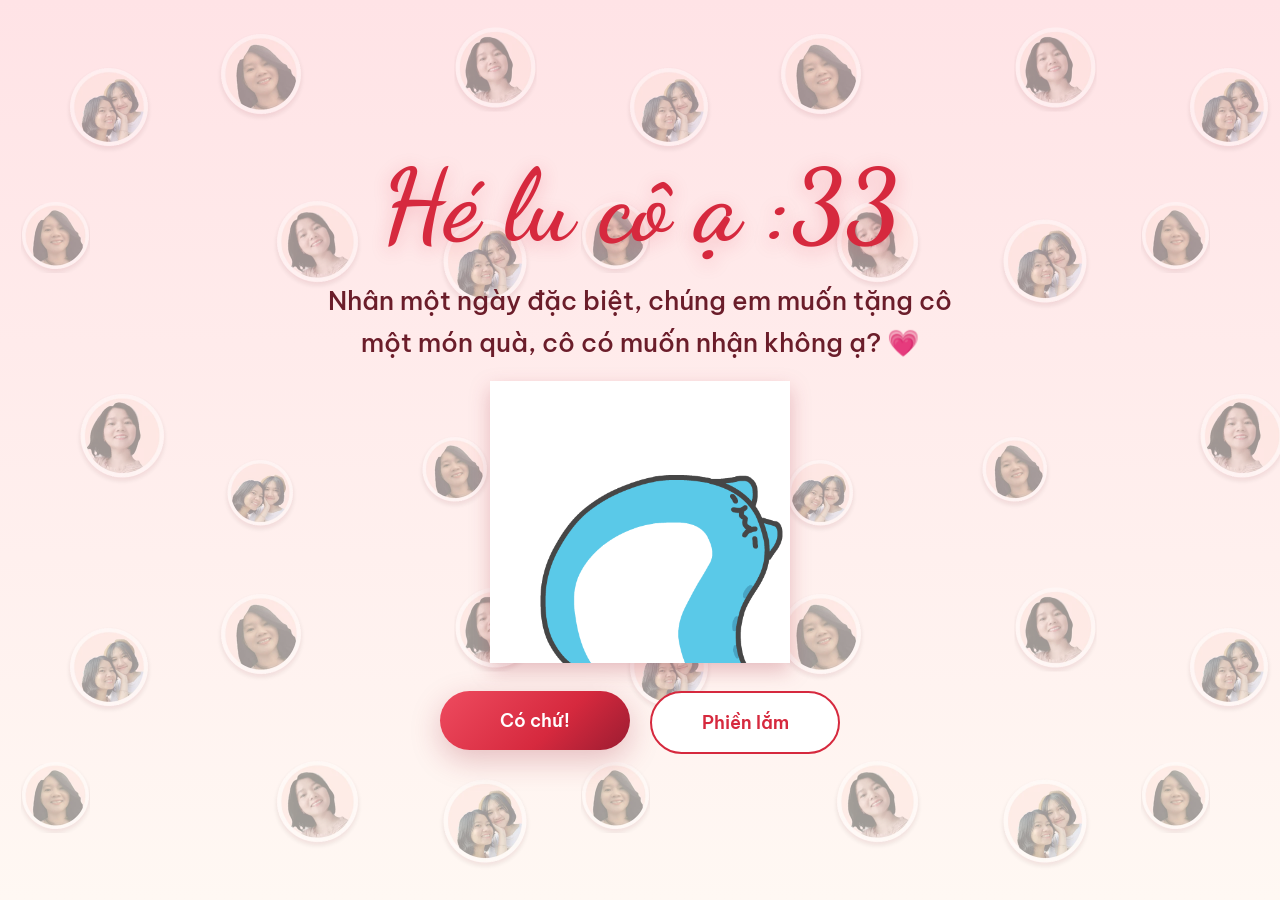
<file: index.html>
<!DOCTYPE html>
<html lang="vi">
<head>
    <meta charset="UTF-8">
    <meta name="viewport" content="width=device-width, initial-scale=1.0">
    <title>Trang chủ</title>
    <link rel="preconnect" href="https://fonts.googleapis.com">
    <link rel="preconnect" href="https://fonts.gstatic.com" crossorigin>
    <link href="https://fonts.googleapis.com/css2?family=Be+Vietnam+Pro:wght@400;500;600&family=Dancing+Script:wght@600;700&display=swap" rel="stylesheet">
    <link rel="stylesheet" href="shared.css">
    <style>
        .loichao{
            font-family: var(--font-script);
            color: var(--rose);
            font-size: clamp(52px, 11vw, 100px);
            margin: 0;
            text-shadow: 0 4px 18px rgba(214, 41, 62, 0.25);
        }
        .dudo{
            font-weight: 500;
            color: var(--text);
            font-size: clamp(18px, 3.4vw, 26px);
            line-height: 1.6;
            max-width: 640px;
            margin: 14px 0 0;
        }
        .sticker{
            width: min(300px, 50vw);
            height: auto;
            margin-top: 18px;
            filter: drop-shadow(0 8px 10px rgba(155, 28, 49, 0.25));
            animation: stickerPop 0.7s cubic-bezier(.2,1.6,.4,1) 1s both;
        }
        @keyframes stickerPop{
            from{ opacity: 0; transform: scale(0) rotate(-20deg); }
            to{ opacity: 1; transform: scale(1) rotate(0); }
        }
        #khongnhan{ position: relative; transition: transform 0.25s cubic-bezier(.3,1.6,.5,1); }
        .tim{ display: inline-block; animation: beat 1.2s infinite; }
        @keyframes beat{ 0%,100%{ transform: scale(1);} 50%{ transform: scale(1.25);} }
    </style>
</head>
<body>
    <h1 class="loichao reveal" style="--i:0">Hé lu cô ạ :33</h1>
    <h2 class="dudo reveal" style="--i:2">Nhân một ngày đặc biệt, chúng em muốn tặng cô một món quà, cô có muốn nhận không ạ? <span class="tim">💗</span></h2>
    <img class="sticker" src="Cat Bugcat GIF by Capoo.gif" alt="Sticker" onerror="this.style.display='none'">
    <div class="btn-row reveal" style="--i:4">
        <a href="dongy.html"><button class="btn">Có chứ!</button></a>
        <button class="btn ghost" id="khongnhan">Phiền lắm</button>
    </div>
    <script src="shared.js"></script>
    <script>
        // Nút "Phiền lắm" cứ bị chạm vào là né sang chỗ khác :D
        // (viết lại: nút được tách ra khỏi hàng nút và đặt theo toạ độ màn hình,
        //  nên không còn bị giật khi di chuột vào nhiều lần)
        var nut = document.getElementById('khongnhan');
        var cau = ['Phiền lắm', 'Không nhận thật ạ 😞', 'Nhận đi mà cô 🥺', 'Hông nhận là bọn em buồn lắm á!!', 'Thôi nhận đi cô ơi 🥺'];
        var lanNe = 0, daTach = false, khoa = false;
        var px = 0, py = 0;            // góc trên-trái hiện tại của nút (toạ độ màn hình)
        var LE = 14;                   // chừa mép màn hình
        var MS = 350;                  // thời gian nút trượt sang chỗ mới (ms)

        // Lần né đầu tiên: nhấc nút ra khỏi hàng, để lại một chỗ trống đúng cỡ nên hàng nút không bị xô lệch
        function tach(){
            var r = nut.getBoundingClientRect();
            var cho = document.createElement('span');
            cho.style.width = r.width + 'px';
            cho.style.height = r.height + 'px';
            nut.parentNode.insertBefore(cho, nut);
            document.body.appendChild(nut);
            nut.style.position = 'fixed';
            nut.style.left = '0';
            nut.style.top = '0';
            nut.style.margin = '0';
            nut.style.zIndex = '50';
            nut.style.minWidth = r.width + 'px';
            nut.style.maxWidth = (window.innerWidth - 2 * LE) + 'px';
            nut.style.transition = 'none';
            px = r.left; py = r.top;
            nut.style.transform = 'translate(' + px + 'px,' + py + 'px)';
            nut.offsetWidth;           // ép trình duyệt vẽ vị trí xuất phát trước khi trượt
            nut.style.transition = 'transform ' + MS + 'ms cubic-bezier(.22,1,.36,1)';
            daTach = true;
        }

        function ne(e){
            e.preventDefault();
            if (khoa) return;          // đang trượt thì bỏ qua, tránh bị kích hoạt dồn dập gây giật
            khoa = true;
            setTimeout(function(){ khoa = false; }, MS + 80);

            if (!daTach) tach();
            lanNe++;
            nut.textContent = cau[Math.min(lanNe, cau.length - 1)];

            // vị trí con trỏ / ngón tay (để chọn chỗ mới tránh xa nó)
            var t = (e.touches && e.touches[0]) || e;
            var mx = (t.clientX !== undefined) ? t.clientX : -999;
            var my = (t.clientY !== undefined) ? t.clientY : -999;

            var w = nut.offsetWidth, h = nut.offsetHeight;
            var maxX = Math.max(LE, window.innerWidth  - LE - w);
            var maxY = Math.max(LE, window.innerHeight - LE - h);

            var nx = px, ny = py, tot = false;
            for (var i = 0; i < 40 && !tot; i++){
                nx = LE + Math.random() * (maxX - LE);
                ny = LE + Math.random() * (maxY - LE);
                var xaCu  = Math.hypot(nx - px, ny - py) > 140;                 // đủ xa chỗ cũ để thấy rõ là né
                var xaTro = (mx < nx - 70 || mx > nx + w + 70 || my < ny - 70 || my > ny + h + 70);  // không nằm sát con trỏ
                tot = xaCu && xaTro;
            }
            px = nx; py = ny;
            nut.style.transform = 'translate(' + px.toFixed(1) + 'px,' + py.toFixed(1) + 'px) rotate(' + (Math.random() * 14 - 7).toFixed(1) + 'deg)';
        }
        nut.addEventListener('mouseenter', ne);
        nut.addEventListener('touchstart', ne, {passive: false});
        nut.addEventListener('click', ne);

        // Xoay màn hình / đổi cỡ cửa sổ thì kéo nút về trong màn hình
        window.addEventListener('resize', function(){
            if (!daTach) return;
            nut.style.maxWidth = (window.innerWidth - 2 * LE) + 'px';
            px = Math.min(Math.max(LE, px), Math.max(LE, window.innerWidth  - LE - nut.offsetWidth));
            py = Math.min(Math.max(LE, py), Math.max(LE, window.innerHeight - LE - nut.offsetHeight));
            nut.style.transform = 'translate(' + px + 'px,' + py + 'px)';
        });
    </script>
</body>
</html>
</file>
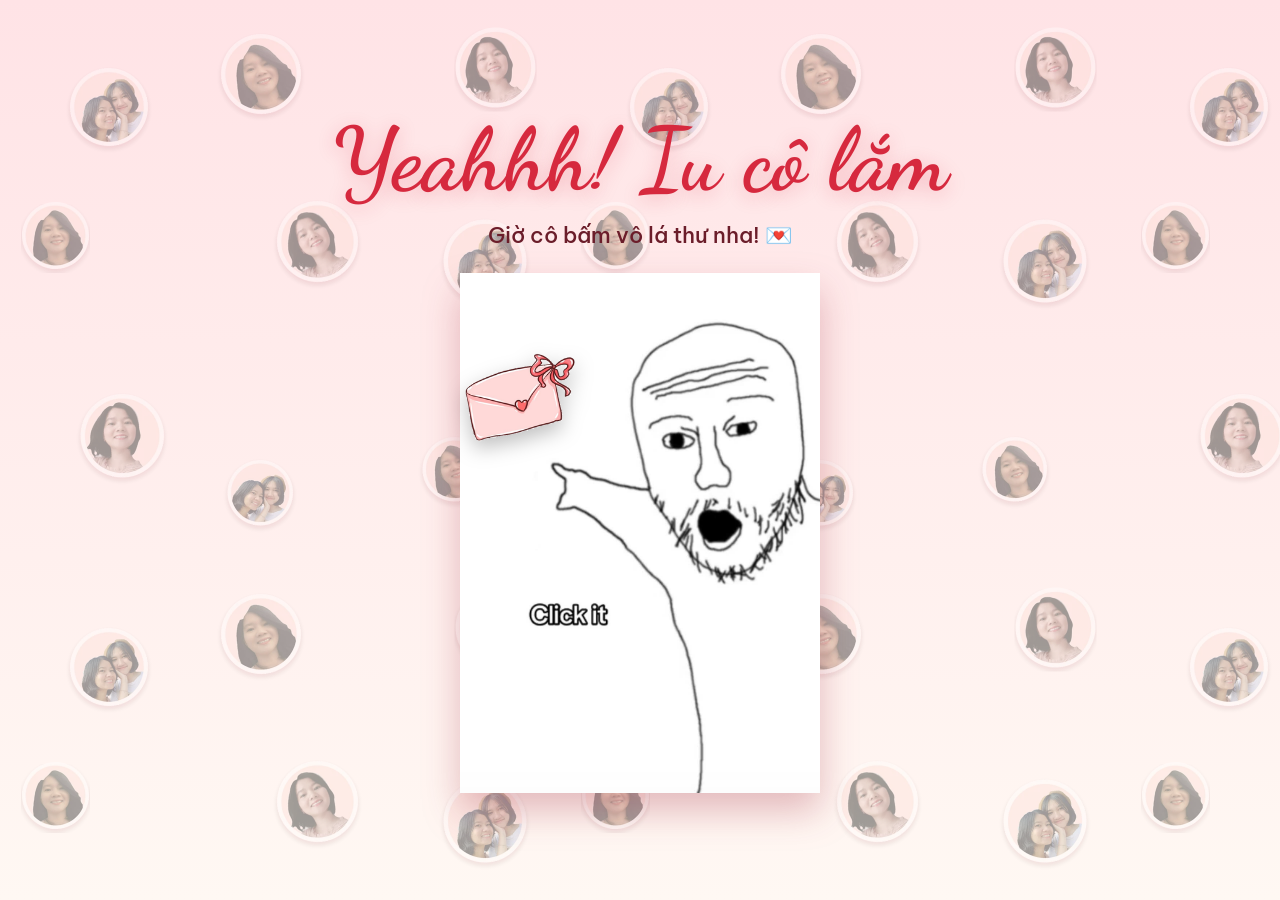
<file: dongy.html>
<!DOCTYPE html>
<html lang="vi">
<head>
    <meta charset="UTF-8">
    <meta name="viewport" content="width=device-width, initial-scale=1.0">
    <title>Đồng ý</title>
    <link rel="preconnect" href="https://fonts.googleapis.com">
    <link rel="preconnect" href="https://fonts.gstatic.com" crossorigin>
    <link href="https://fonts.googleapis.com/css2?family=Be+Vietnam+Pro:wght@400;500;600&family=Dancing+Script:wght@600;700&display=swap" rel="stylesheet">
    <link rel="stylesheet" href="shared.css">
    <style>
        .title{
            font-family: var(--font-script);
            color: var(--rose);
            font-size: clamp(46px, 10vw, 88px);
            margin: 0;
            text-shadow: 0 4px 18px rgba(214, 41, 62, 0.25);
        }
        .click{
            font-weight: 500;
            font-size: clamp(16px, 3vw, 22px);
            margin: 8px 0 0;
        }

        .stage{ position: relative; margin-top: 24px; }

        /* Bình hoa đứng yên một chỗ, chỉ lắc qua lắc lại (không trễ) */
        .flower{
            display: block;
            width: auto;
            height: min(58vh, 520px);
            transform-origin: bottom center;
            filter: drop-shadow(0 18px 18px rgba(155, 28, 49, 0.28));
        }
        @keyframes sway{
            0%,100%{ transform: rotate(-1.8deg); }
            50%{ transform: rotate(1.8deg); }
        }

        /* Lá thư nảy lên đập đập, hover thì bay lên */
        .envelop{
            position: absolute;
            top: 80px;
            left: 5px;
            width: 110px;
            cursor: pointer;
            filter: drop-shadow(0 8px 10px rgba(0,0,0,0.25));
            animation: pop 0.8s cubic-bezier(.2,1.6,.4,1) 1.6s both,
                       beat 1.1s ease-in-out 2.4s infinite;
            transition: transform 0.3s;
        }
        .envelop:hover{ animation-play-state: paused; transform: translateY(-10px) rotate(-8deg) scale(1.15); }
        @keyframes pop{
            from{ opacity: 0; transform: scale(0) rotate(-40deg); }
            to{ opacity: 1; transform: scale(1) rotate(0); }
        }
        @keyframes beat{
            0%,100%{ transform: scale(1); }
            50%{ transform: scale(1.12); }
        }
        @media (max-width: 520px){ .envelop{ right: -20px; width: 90px; } }
    </style>
</head>
<body>
    <h1 class="title reveal" style="--i:0">Yeahhh! Iu cô lắm</h1>
    <h2 class="click reveal" style="--i:1">Giờ cô bấm vô lá thư nha! 💌</h2>
    <div class="stage">
        <img class="flower" src="dda875b4d241521f0b50.jpg" alt="Bình hoa hồng">
        <a href="thu.html">
            <img class="envelop" src="la-thu-182x147.png" alt="Lá thư">
        </a>
    </div>
    <script src="shared.js"></script>
</body>
</html>
</file>
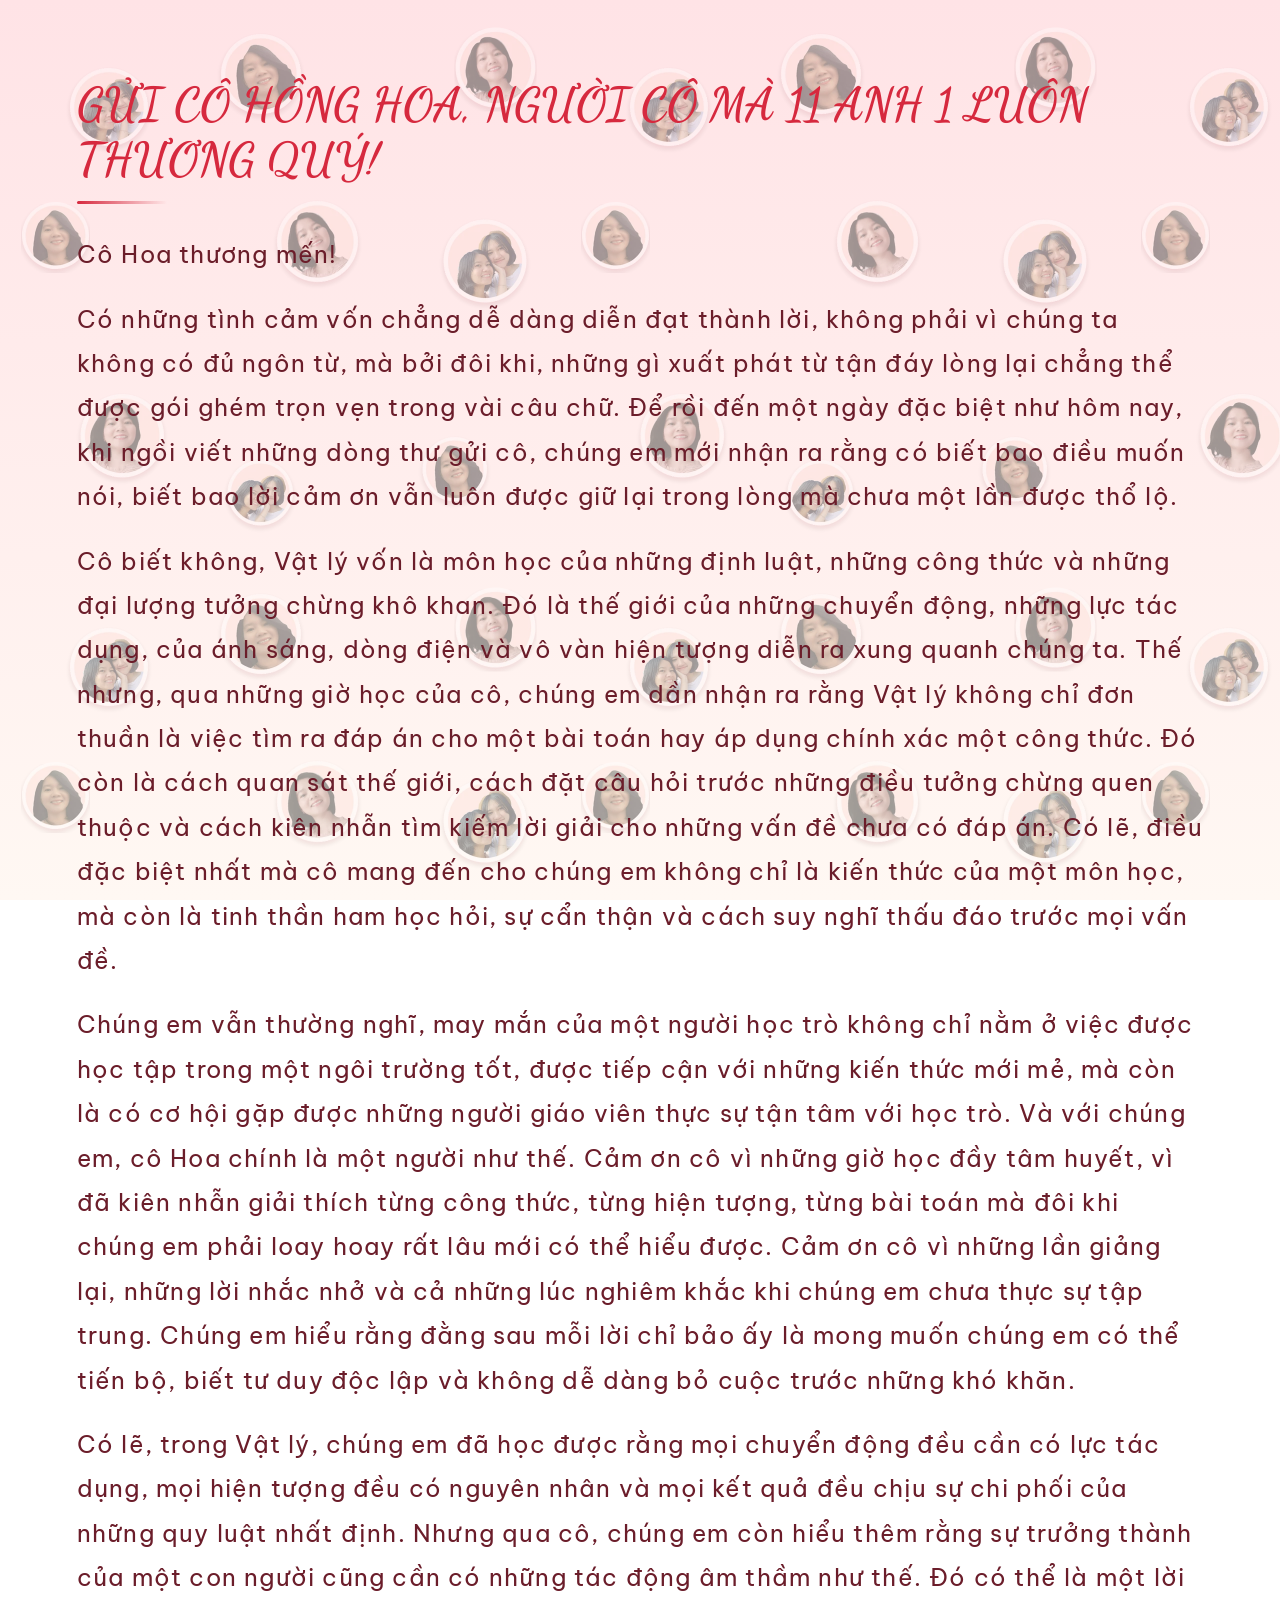
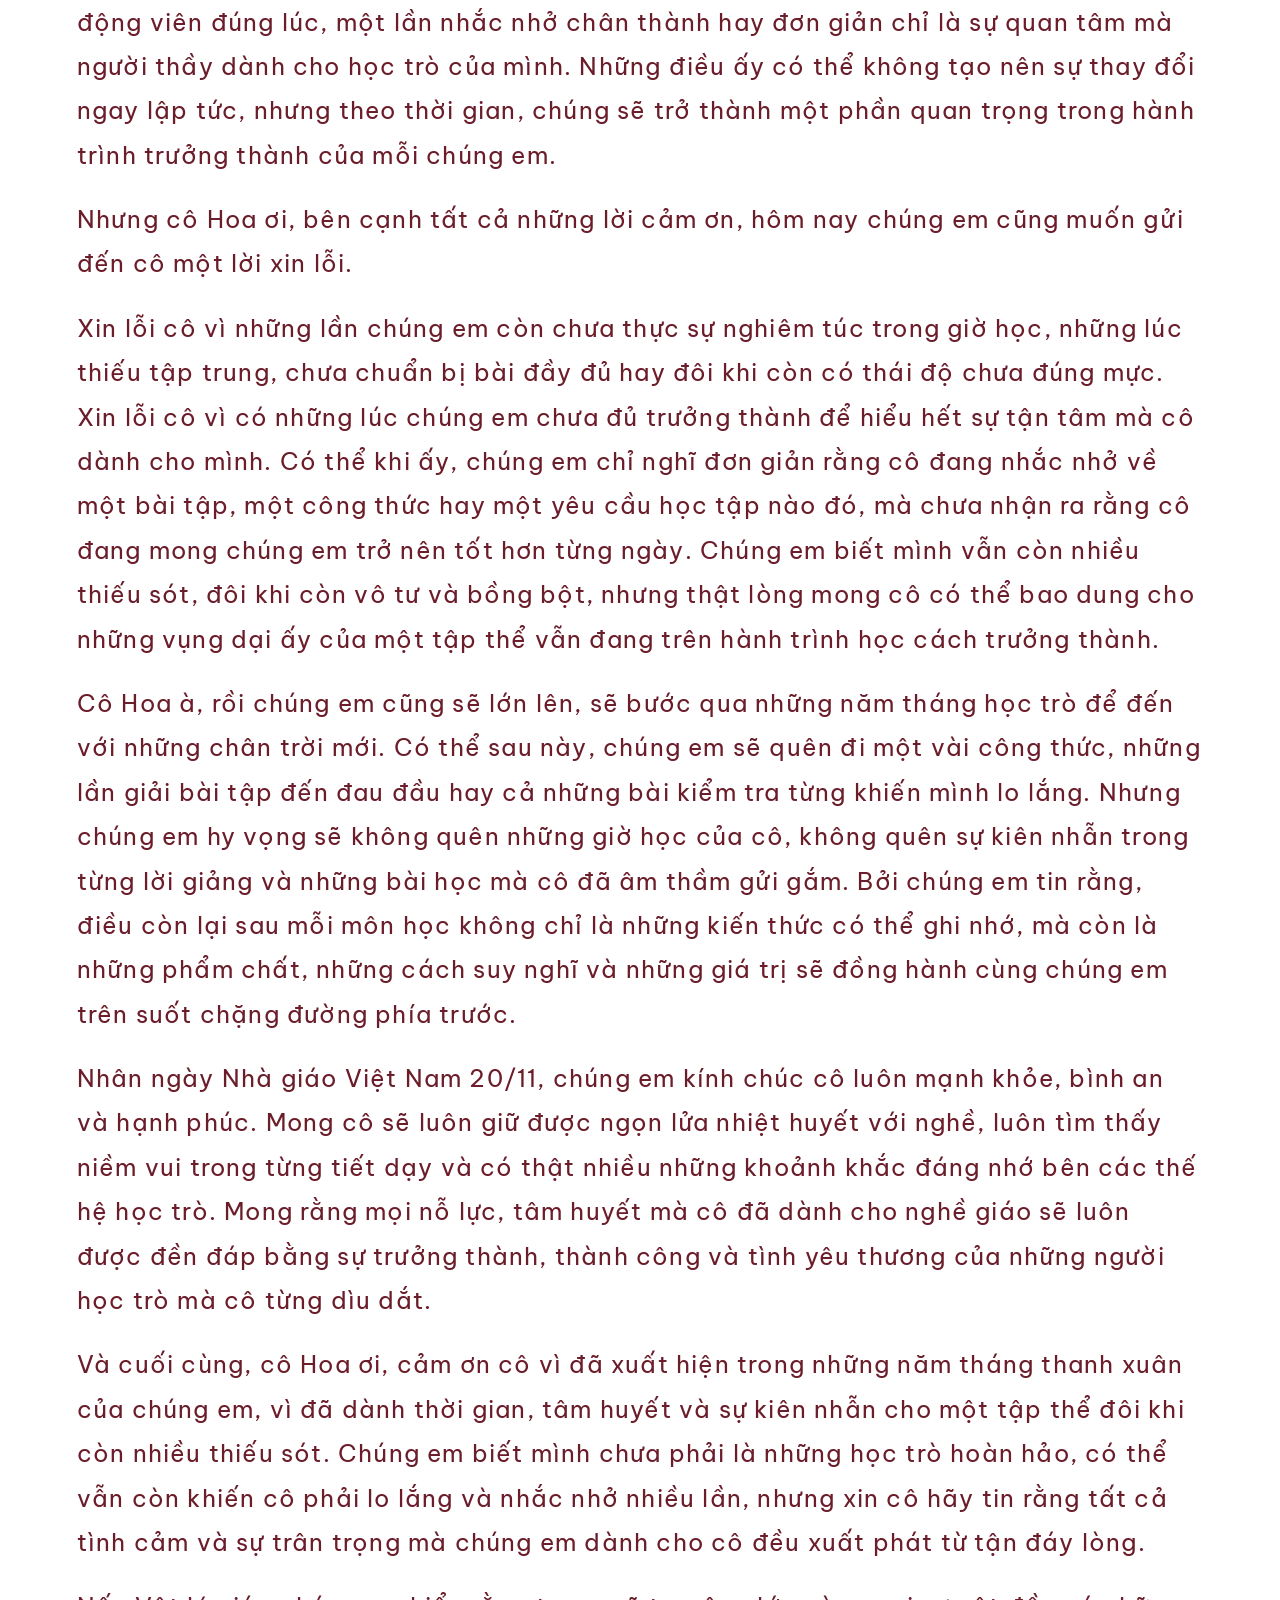
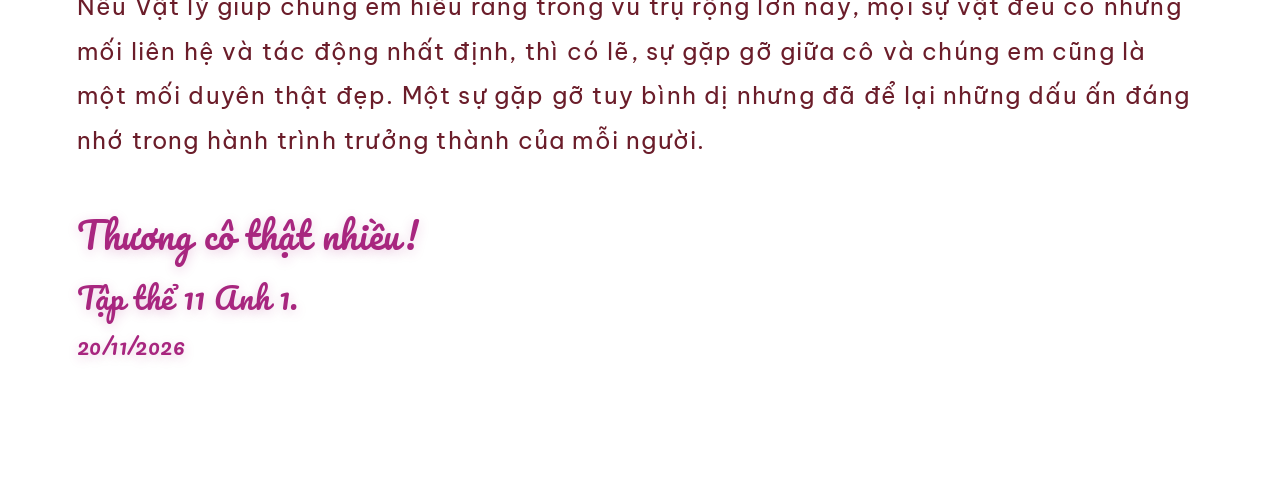
<file: thu.html>
<!DOCTYPE html>
<html lang="vi">
<head>
    <meta charset="UTF-8">
    <meta name="viewport" content="width=device-width, initial-scale=1.0">
    <title>Lá thư</title>
    <link rel="preconnect" href="https://fonts.googleapis.com">
    <link rel="preconnect" href="https://fonts.gstatic.com" crossorigin>
    <link href="https://fonts.googleapis.com/css2?family=Be+Vietnam+Pro:wght@400;500;600&family=Dancing+Script:wght@600;700&family=Pacifico&display=swap" rel="stylesheet">
    <link rel="stylesheet" href="shared.css">
    <style>
        body{ justify-content: flex-start; align-items: stretch; margin: 0; padding: 0; }

        .letter{
            width: 100%;
            max-width: none;
            min-height: 100vh;
            box-sizing: border-box;
            background: transparent;
            border-radius: 0;
            padding: clamp(24px, 6vw, 80px);
            box-shadow: none;
            border: none;
            text-align: left;
            animation: unfold 1s cubic-bezier(.2,.8,.2,1) both;
            transform-origin: top center;
        }
        @keyframes unfold{
            from{ opacity: 0; transform: perspective(900px) rotateX(-35deg) translateY(-20px); }
            to{ opacity: 1; transform: none; }
        }

        .header{
            font-family: var(--font-script);
            color: var(--rose);
            font-size: clamp(26px, 4.8vw, 46px);
            line-height: 1.2;
            margin: 0 0 28px;
            font-weight: 700;
        }
        .header::after{
            content: "";
            display: block;
            width: 90px;
            height: 3px;
            margin-top: 14px;
            border-radius: 3px;
            background: linear-gradient(90deg, var(--rose), transparent);
        }

        /* các dòng hiện lần lượt, cách nhau 1.6 giây (muốn nhanh/chậm thì đổi số 1.6s) */
        .letter .reveal{ animation-delay: calc(var(--i, 0) * 1.6s + 0.5s); }

        p{
            font-size: clamp(20px, 2.3vw, 24px);
            line-height: 1.85;
            letter-spacing: 0.05em;
            color: var(--text);
            margin: 0 0 20px;
        }

        /* Phần ký tên cuối thư: font fancy + màu tím hồng nổi bật */
        .letter .signoff{
            font-family: 'Pacifico', var(--font-script);
            font-weight: 400;
            letter-spacing: 0.02em;
            color: #a8267f;
            text-shadow: 0 3px 12px rgba(168, 38, 127, 0.22);
        }
        .letter .thuong{
            font-size: clamp(26px, 4vw, 36px);
            margin: 40px 0 6px;
        }
        .letter .tapthe{
            font-size: clamp(22px, 3.4vw, 30px);
            line-height: 1.5;
            margin: 0 0 6px;
        }
        .letter .ngay{
            font-size: clamp(18px, 2.6vw, 22px);
            margin: 0 0 40px;
        }

        /* ===== Trái tim & bông hoa bay lên ===== */
        .petals{
            position: fixed;
            inset: 0;
            pointer-events: none;
            overflow: hidden;
            z-index: 0;
        }
        .floaty{
            position: absolute;
            bottom: -60px;
            left: var(--x, 50%);
            font-size: var(--s, 28px);
            line-height: 1;
            opacity: 0;
            user-select: none;
            will-change: transform, opacity;
            filter: drop-shadow(0 4px 6px rgba(155, 28, 49, 0.18));
            animation: floatUp var(--d, 14s) ease-in-out var(--delay, 0s) infinite;
        }
        @keyframes floatUp{
            0%   { transform: translate3d(0, 0, 0) rotate(0deg) scale(.7); opacity: 0; }
            10%  { opacity: var(--o, .85); }
            25%  { transform: translate3d(var(--sway, 30px), -28vh, 0) rotate(calc(var(--rot, 20deg) * .5)) scale(1); }
            50%  { transform: translate3d(calc(var(--sway, 30px) * -1), -58vh, 0) rotate(var(--rot, 20deg)) scale(1.08); }
            75%  { transform: translate3d(var(--sway, 30px), -88vh, 0) rotate(calc(var(--rot, 20deg) * .5)) scale(1); opacity: var(--o, .85); }
            100% { transform: translate3d(0, -118vh, 0) rotate(0deg) scale(.9); opacity: 0; }
        }
        @media (prefers-reduced-motion: reduce){ .petals{ display: none; } }

        body > *:not(.petals){ position: relative; z-index: 1; }
    </style>
</head>
<body>
    <div class="petals" id="petals" aria-hidden="true"></div>
    <div class="letter">
        <h1 class="header reveal" style="--i:0">GỬI CÔ HỒNG HOA, NGƯỜI CÔ MÀ 11 ANH 1 LUÔN THƯƠNG QUÝ!</h1>
        <p class="reveal" style="--i:1">Cô Hoa thương mến!</p>
        <p class="reveal" style="--i:2">Có những tình cảm vốn chẳng dễ dàng diễn đạt thành lời, không phải vì chúng ta không có đủ ngôn từ, mà bởi đôi khi, những gì xuất phát từ tận đáy lòng lại chẳng thể được gói ghém trọn vẹn trong vài câu chữ. Để rồi đến một ngày đặc biệt như hôm nay, khi ngồi viết những dòng thư gửi cô, chúng em mới nhận ra rằng có biết bao điều muốn nói, biết bao lời cảm ơn vẫn luôn được giữ lại trong lòng mà chưa một lần được thổ lộ.</p>
        <p class="reveal" style="--i:3">Cô biết không, Vật lý vốn là môn học của những định luật, những công thức và những đại lượng tưởng chừng khô khan. Đó là thế giới của những chuyển động, những lực tác dụng, của ánh sáng, dòng điện và vô vàn hiện tượng diễn ra xung quanh chúng ta. Thế nhưng, qua những giờ học của cô, chúng em dần nhận ra rằng Vật lý không chỉ đơn thuần là việc tìm ra đáp án cho một bài toán hay áp dụng chính xác một công thức. Đó còn là cách quan sát thế giới, cách đặt câu hỏi trước những điều tưởng chừng quen thuộc và cách kiên nhẫn tìm kiếm lời giải cho những vấn đề chưa có đáp án. Có lẽ, điều đặc biệt nhất mà cô mang đến cho chúng em không chỉ là kiến thức của một môn học, mà còn là tinh thần ham học hỏi, sự cẩn thận và cách suy nghĩ thấu đáo trước mọi vấn đề.</p>
        <p class="reveal" style="--i:4">Chúng em vẫn thường nghĩ, may mắn của một người học trò không chỉ nằm ở việc được học tập trong một ngôi trường tốt, được tiếp cận với những kiến thức mới mẻ, mà còn là có cơ hội gặp được những người giáo viên thực sự tận tâm với học trò. Và với chúng em, cô Hoa chính là một người như thế. Cảm ơn cô vì những giờ học đầy tâm huyết, vì đã kiên nhẫn giải thích từng công thức, từng hiện tượng, từng bài toán mà đôi khi chúng em phải loay hoay rất lâu mới có thể hiểu được. Cảm ơn cô vì những lần giảng lại, những lời nhắc nhở và cả những lúc nghiêm khắc khi chúng em chưa thực sự tập trung. Chúng em hiểu rằng đằng sau mỗi lời chỉ bảo ấy là mong muốn chúng em có thể tiến bộ, biết tư duy độc lập và không dễ dàng bỏ cuộc trước những khó khăn.</p>
        <p class="reveal" style="--i:5">Có lẽ, trong Vật lý, chúng em đã học được rằng mọi chuyển động đều cần có lực tác dụng, mọi hiện tượng đều có nguyên nhân và mọi kết quả đều chịu sự chi phối của những quy luật nhất định. Nhưng qua cô, chúng em còn hiểu thêm rằng sự trưởng thành của một con người cũng cần có những tác động âm thầm như thế. Đó có thể là một lời động viên đúng lúc, một lần nhắc nhở chân thành hay đơn giản chỉ là sự quan tâm mà người thầy dành cho học trò của mình. Những điều ấy có thể không tạo nên sự thay đổi ngay lập tức, nhưng theo thời gian, chúng sẽ trở thành một phần quan trọng trong hành trình trưởng thành của mỗi chúng em.</p>
        <p class="reveal" style="--i:6">Nhưng cô Hoa ơi, bên cạnh tất cả những lời cảm ơn, hôm nay chúng em cũng muốn gửi đến cô một lời xin lỗi.</p>
        <p class="reveal" style="--i:7">Xin lỗi cô vì những lần chúng em còn chưa thực sự nghiêm túc trong giờ học, những lúc thiếu tập trung, chưa chuẩn bị bài đầy đủ hay đôi khi còn có thái độ chưa đúng mực. Xin lỗi cô vì có những lúc chúng em chưa đủ trưởng thành để hiểu hết sự tận tâm mà cô dành cho mình. Có thể khi ấy, chúng em chỉ nghĩ đơn giản rằng cô đang nhắc nhở về một bài tập, một công thức hay một yêu cầu học tập nào đó, mà chưa nhận ra rằng cô đang mong chúng em trở nên tốt hơn từng ngày. Chúng em biết mình vẫn còn nhiều thiếu sót, đôi khi còn vô tư và bồng bột, nhưng thật lòng mong cô có thể bao dung cho những vụng dại ấy của một tập thể vẫn đang trên hành trình học cách trưởng thành.</p>
        <p class="reveal" style="--i:9">Cô Hoa à, rồi chúng em cũng sẽ lớn lên, sẽ bước qua những năm tháng học trò để đến với những chân trời mới. Có thể sau này, chúng em sẽ quên đi một vài công thức, những lần giải bài tập đến đau đầu hay cả những bài kiểm tra từng khiến mình lo lắng. Nhưng chúng em hy vọng sẽ không quên những giờ học của cô, không quên sự kiên nhẫn trong từng lời giảng và những bài học mà cô đã âm thầm gửi gắm. Bởi chúng em tin rằng, điều còn lại sau mỗi môn học không chỉ là những kiến thức có thể ghi nhớ, mà còn là những phẩm chất, những cách suy nghĩ và những giá trị sẽ đồng hành cùng chúng em trên suốt chặng đường phía trước.</p>
        <p class="reveal" style="--i:10">Nhân ngày Nhà giáo Việt Nam 20/11, chúng em kính chúc cô luôn mạnh khỏe, bình an và hạnh phúc. Mong cô sẽ luôn giữ được ngọn lửa nhiệt huyết với nghề, luôn tìm thấy niềm vui trong từng tiết dạy và có thật nhiều những khoảnh khắc đáng nhớ bên các thế hệ học trò. Mong rằng mọi nỗ lực, tâm huyết mà cô đã dành cho nghề giáo sẽ luôn được đền đáp bằng sự trưởng thành, thành công và tình yêu thương của những người học trò mà cô từng dìu dắt.</p>
        <p class="reveal" style="--i:11">Và cuối cùng, cô Hoa ơi, cảm ơn cô vì đã xuất hiện trong những năm tháng thanh xuân của chúng em, vì đã dành thời gian, tâm huyết và sự kiên nhẫn cho một tập thể đôi khi còn nhiều thiếu sót. Chúng em biết mình chưa phải là những học trò hoàn hảo, có thể vẫn còn khiến cô phải lo lắng và nhắc nhở nhiều lần, nhưng xin cô hãy tin rằng tất cả tình cảm và sự trân trọng mà chúng em dành cho cô đều xuất phát từ tận đáy lòng.</p>
        <p class="reveal" style="--i:12">Nếu Vật lý giúp chúng em hiểu rằng trong vũ trụ rộng lớn này, mọi sự vật đều có những mối liên hệ và tác động nhất định, thì có lẽ, sự gặp gỡ giữa cô và chúng em cũng là một mối duyên thật đẹp. Một sự gặp gỡ tuy bình dị nhưng đã để lại những dấu ấn đáng nhớ trong hành trình trưởng thành của mỗi người.</p>
        <p class="reveal signoff thuong" style="--i:13">Thương cô thật nhiều!</p>
        <p class="reveal signoff tapthe" style="--i:14">Tập thể 11 Anh 1.</p>
        <p class="reveal signoff ngay" style="--i:15">20/11/2026</p>
    </div>
    <script src="shared.js"></script>
    <script>
        // Trái tim & bông hoa bay lên nhè nhẹ phía sau lá thư
        (function(){
            if (window.matchMedia && matchMedia('(prefers-reduced-motion: reduce)').matches) return;
            var box = document.getElementById('petals');
            var hinh = ['💗','💖','💕','🩷','🌸','🌷','🌹','🌺','🌼','💗','🌸'];
            var so = window.innerWidth < 600 ? 14 : 24;     // muốn nhiều/ít hơn thì đổi hai số này
            function r(a, b){ return a + Math.random() * (b - a); }
            for (var i = 0; i < so; i++){
                var e = document.createElement('span');
                e.className = 'floaty';
                e.textContent = hinh[Math.floor(Math.random() * hinh.length)];
                e.style.setProperty('--x', r(2, 96).toFixed(1) + '%');
                e.style.setProperty('--s', r(20, 40).toFixed(0) + 'px');
                e.style.setProperty('--d', r(11, 20).toFixed(1) + 's');
                e.style.setProperty('--delay', (-r(0, 20)).toFixed(1) + 's');   // số âm: vừa vào trang đã có sẵn trái tim đang bay
                e.style.setProperty('--sway', r(18, 50).toFixed(0) + 'px');
                e.style.setProperty('--rot', r(-35, 35).toFixed(0) + 'deg');
                e.style.setProperty('--o', r(0.55, 0.9).toFixed(2));
                box.appendChild(e);
            }
        })();
    </script>
</body>
</html>
</file>
<file: shared.css>
/* ============ BẢNG MÀU & FONT DÙNG CHUNG ============ */
:root{
    --rose: #d6293e;          /* đỏ hoa hồng (khớp với bình hoa) */
    --rose-deep: #9b1c31;     /* đỏ đậm cho chữ */
    --rose-soft: #ffe3e6;     /* hồng nhạt */
    --cream: #fff8f3;
    --text: #6b1d2a;
    --shadow: 0 10px 30px rgba(155, 28, 49, 0.25);

    --font-script: 'Dancing Script', 'Brush Script MT', cursive;  /* chữ viết tay, có dấu tiếng Việt */
    --font-body: 'Be Vietnam Pro', 'Segoe UI', Roboto, sans-serif;
}

*{ box-sizing: border-box; }

html{ height: 100%; }

body{
    margin: 0;
    min-height: 100vh;
    /* lớp trên: họa tiết icon lặp lại (bg-pattern.webp, nằm cùng thư mục với file css)
       lớp dưới: nền hồng nhạt chuyển dần sang kem.
       Muốn icon to/nhỏ hơn thì đổi số 560px; muốn đậm/nhạt hơn thì làm lại ảnh bg-pattern.webp */
    background-image: url('bg-pattern.webp'), linear-gradient(to bottom, var(--rose-soft), var(--cream));
    background-repeat: repeat, no-repeat;
    background-size: 560px auto, cover;
    background-attachment: fixed, fixed;
    display: flex;
    justify-content: center;
    align-items: center;
    flex-direction: column;
    text-align: center;
    padding: 32px 20px;
    font-family: var(--font-body);
    color: var(--text);
    overflow-x: hidden;
}

/* ============ CHUYỂN TRANG ============ */
/* 'backwards' (không giữ trạng thái sau khi chạy xong) để các lớp position:fixed bám theo màn hình đúng */
body{ animation: pageIn 0.8s cubic-bezier(.2,.7,.2,1) backwards; }
body.leaving{ animation: pageOut 0.45s ease-in both; pointer-events: none; }

@keyframes pageIn{
    from{ opacity: 0; transform: translateY(24px) scale(0.98); filter: blur(6px); }
    to{ opacity: 1; transform: none; filter: none; }
}
@keyframes pageOut{
    to{ opacity: 0; transform: translateY(-20px) scale(1.02); filter: blur(6px); }
}

/* ============ HIỆU ỨNG HIỆN DẦN TỪNG DÒNG ============ */
.reveal{
    opacity: 0;
    animation: rise 0.9s cubic-bezier(.2,.7,.2,1) forwards;
    animation-delay: calc(var(--i, 0) * 0.25s + 0.25s);
}
@keyframes rise{
    from{ opacity: 0; transform: translateY(26px); }
    to{ opacity: 1; transform: translateY(0); }
}

body > *{ position: relative; z-index: 1; }

/* ============ NÚT BẤM ============ */
.btn{
    font-family: var(--font-body);
    font-weight: 600;
    font-size: 18px;
    min-width: 190px;
    padding: 18px 28px;
    border: none;
    border-radius: 999px;
    cursor: pointer;
    background: linear-gradient(135deg, #ee4b5f, var(--rose) 60%, var(--rose-deep));
    color: #fff;
    box-shadow: var(--shadow);
    transition: transform 0.3s cubic-bezier(.3,1.6,.5,1), box-shadow 0.3s;
}
.btn:hover{ transform: translateY(-4px) scale(1.07); box-shadow: 0 16px 34px rgba(155, 28, 49, 0.35); }
.btn:active{ transform: scale(0.96); }
.btn.ghost{
    background: #fff;
    color: var(--rose);
    border: 2px solid var(--rose);
    box-shadow: none;
}

.btn-row{
    display: flex;
    flex-wrap: wrap;
    justify-content: center;
    gap: 20px;
    margin-top: 28px;
}
.btn-row a{ text-decoration: none; }

@media (prefers-reduced-motion: reduce){
    *{ animation-duration: 0.01ms !important; animation-delay: 0s !important; }
}
</file>
